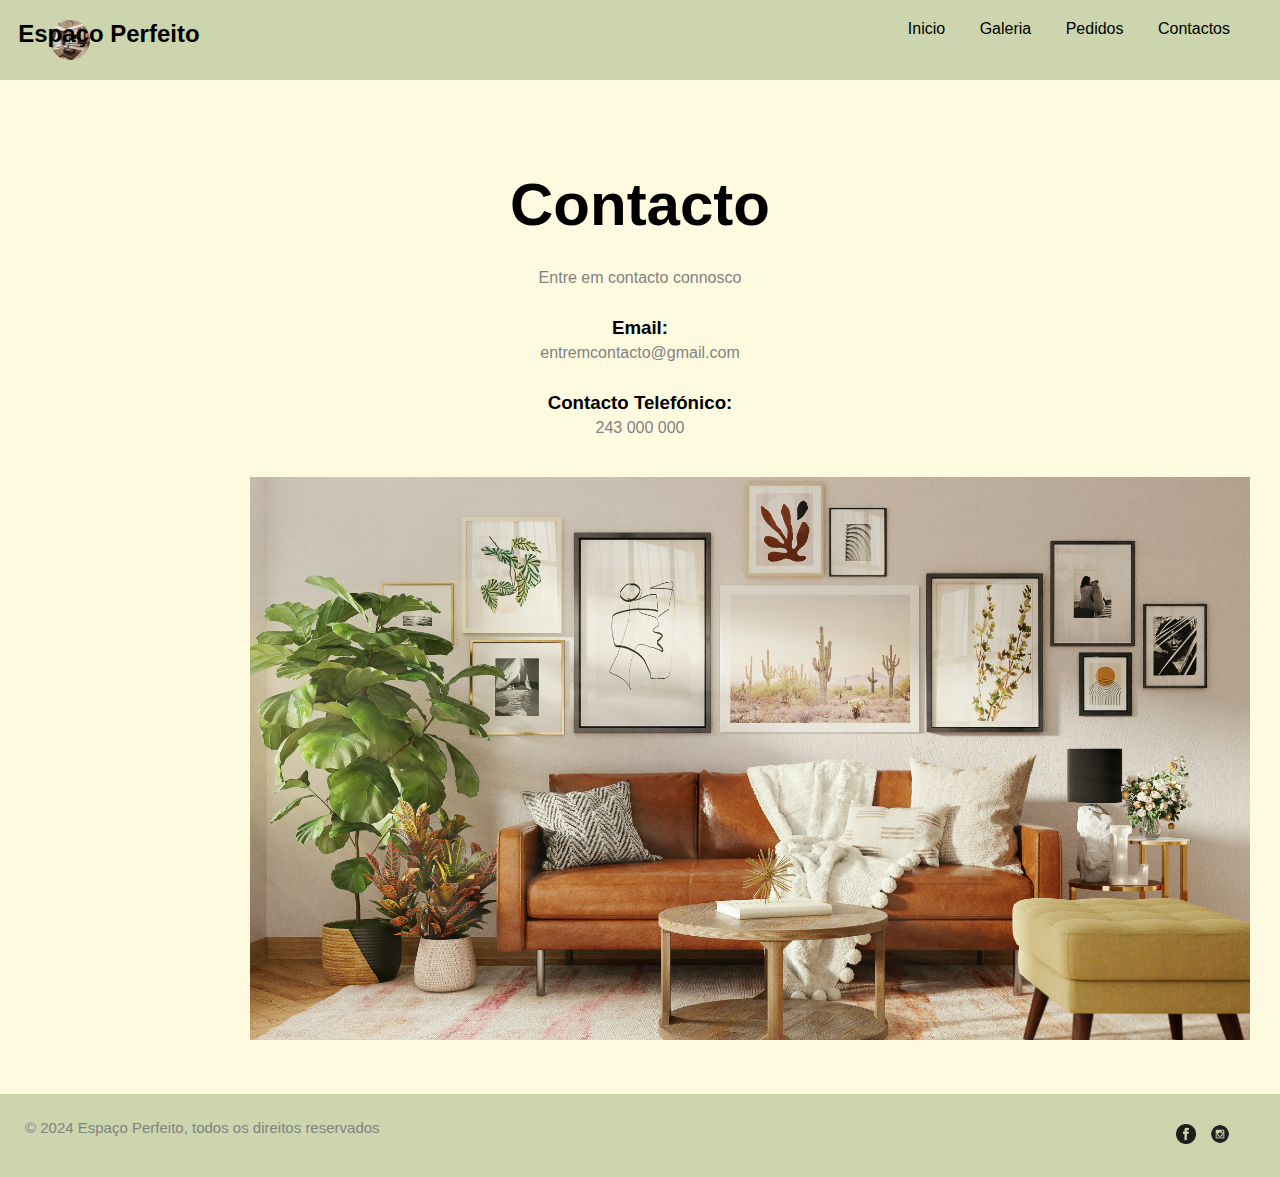
<file: contactos.html>
<!DOCTYPE html>
<html lang="pt">
<head>
    <meta charset="UTF-8">
    <meta name="viewport" content="width=device-width, initial-scale=1.0">
    <meta name="author" content="Margarida Nogueira">
    <meta name="description" content="A sua oficina de interiores">
    <meta name="keywords" content="cortinados, esponjas, alomafadas, feito a medida, oficina, criativo, abajures, bebe, orçamento">
    <meta name="robots" content="follow">

    <title>Oficina</title>
    <link rel="stylesheet" href="css/style_contactos.css">

</head>
<body>
    
    <!-- Cabeçalho -->

    <header>
        <img src="img/index_img/decoration.jpg" alt="">
        <h2 class="logo">Espaço Perfeito</h2>

        <nav>
            <a href="index.html">Inicio</a>
            <a href="galeria.html">Galeria</a>
            <a href="pedidos.html">Pedidos</a>
            <a href="contactos.html">Contactos</a>
        </nav>

    </header>
         <section>
            <div class="titulo">
                <h2>
                    Contacto
                </h2> 
            </div>
                <div class="texto">
                    <p>Entre em contacto connosco</p>
                </div>
                <div class="texto_contacto">
                    <h3><span>Email:</span></h3>
                        <p>entremcontacto@gmail.com</p>
                    <h3><span>Contacto Telefónico:</span></h3>
                        <p>243 000 000</p>
                 </div>
                <div class="imagem">
                    <img src="img/index_img/divisoria01.jpg" alt="">
                </div>

            </div>
         </section>

<!-- Footer -->

<footer>
    <p>
        &copy; 2024 Espaço Perfeito, todos os direitos reservados
    </p>

    <div class="redes_sociais">
        <a href="#"><img class="lg" src="img/index_img/social.png" alt=""></a>
        <a href="#"><img class="lg" src="img/index_img/insta.png" alt=""></a>
    </div>
</footer>
    </html>
</file>
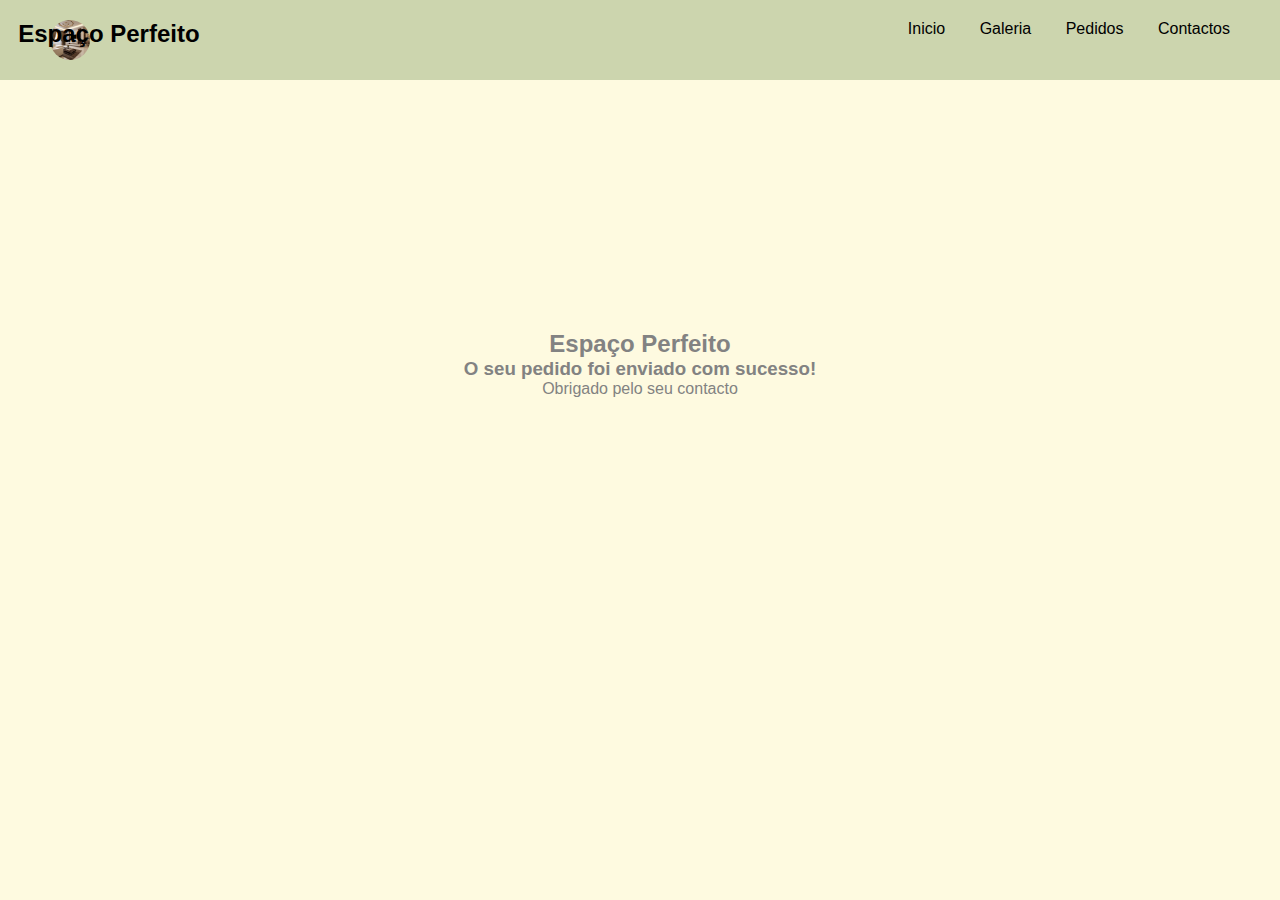
<file: enviado.html>
<!DOCTYPE html>
<html lang="pt">
<head>
    <meta charset="UTF-8">
    <meta name="viewport" content="width=device-width, initial-scale=1.0">
    <title>Oficina</title>
    <link rel="stylesheet" href="css/style_enviado.css">
</head>
<body id="pedido">
    
<!-- Cabeçalho -->

<header>
    <img src="img/index_img/decoration.jpg" alt="">
    <h2 class="logo">Espaço Perfeito</h2>

    <nav>
        <a href="index.html">Inicio</a>
        <a href="galeria.html">Galeria</a>
        <a href="pedidos.html">Pedidos</a>
        <a href="contactos.html">Contactos</a>
    </nav>

</header>

<!-- Enviado -->

<div class="container-form enviado">
    <h2>Espaço Perfeito</h2>
    <h3>O seu pedido foi enviado com sucesso!</h3>
    <p>Obrigado pelo seu contacto</p>
</div>

</body>
</html>
</file>
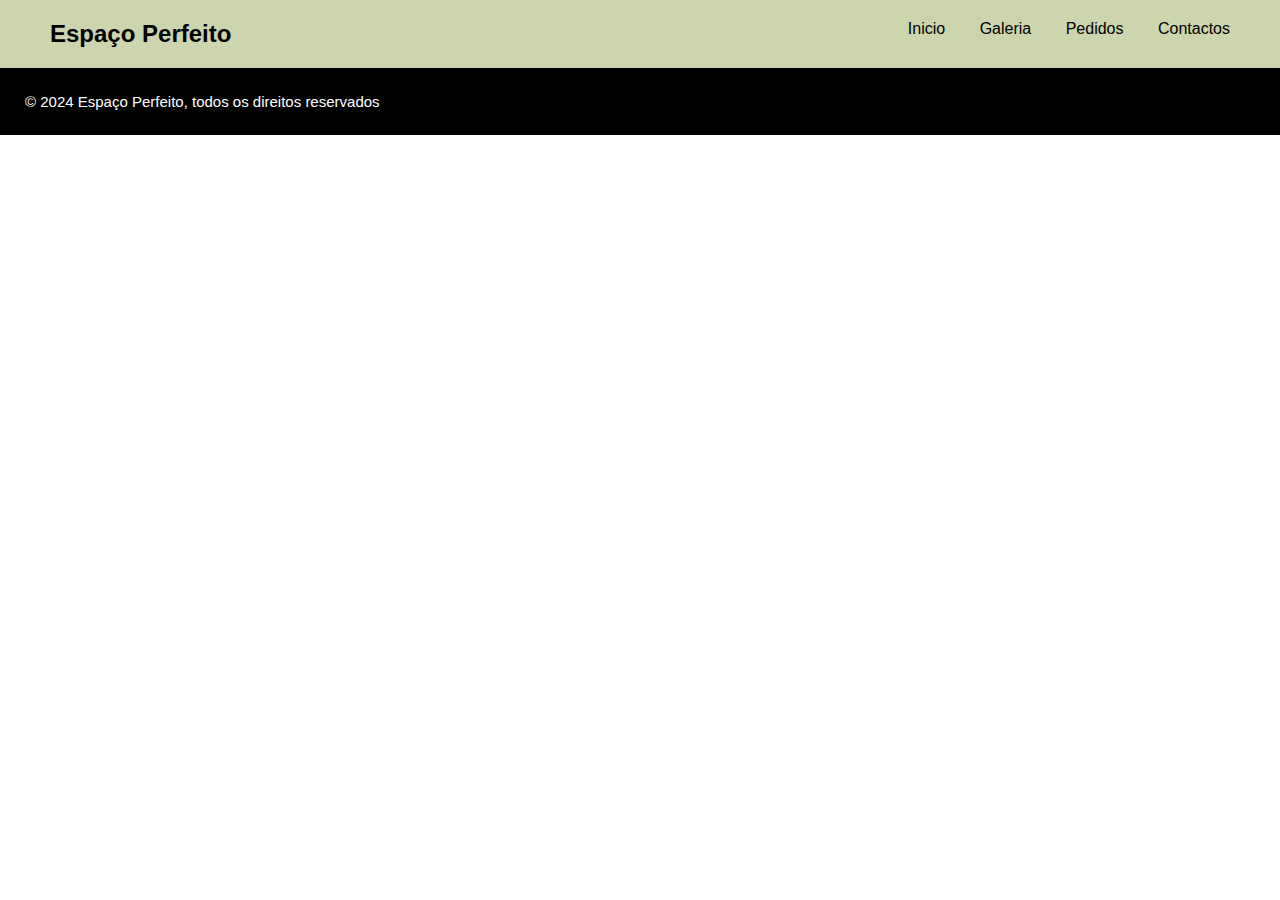
<file: galeria.html>
<!DOCTYPE html>
<html lang="pt">
<head>
    <meta charset="UTF-8">
    <meta name="viewport" content="width=device-width, initial-scale=1.0">
    <meta name="author" content="Margarida Nogueira">
    <meta name="description" content="A sua oficina de interiores">
    <meta name="keywords" content="cortinados, esponjas, alomafadas, feito a medida, oficina, criativo, abajures, bebe, orçamento">
    <meta name="robots" content="follow">

    <title>Oficina</title>
    <link rel="stylesheet" href="css/style_galeria.css">
    <script src="script/Slideshow.js"></script>

   

</head>
<body>
    
    <!-- Cabeçalho -->

    <header>

        <h2 class="logo">Espaço Perfeito</h2>

        <nav>
            <a href="index.html">Inicio</a>
            <a href="galeria.html">Galeria</a>
            <a href="pedidos.html">Pedidos</a>
            <a href="contactos.html">Contactos</a>
        </nav>

    </header>

    <!-- Slides Almofadas -->
    
    <div id="slideshow">
      <div class="slide-wrapper">

          <!-- Define each of the slides
       and write the content -->

          <div class="slide">
              <h1 class="slide_al1">
              </h1>
          </div>

          <div class="slide">
              <h1 class="slide_al2">
              </h1>
          </div>

          <div class="slide">
              <h1 class="slide_al3">
              </h1>
          </div>

          <div class="slide">
            <h1 class="slide_al4">
            </h1>
        </div>

      </div>
  </div>
    
    <!-- Footer -->

    <footer>
        <p>
            &copy; 2024 Espaço Perfeito, todos os direitos reservados
        </p>
    </footer>
    </html>
</file>
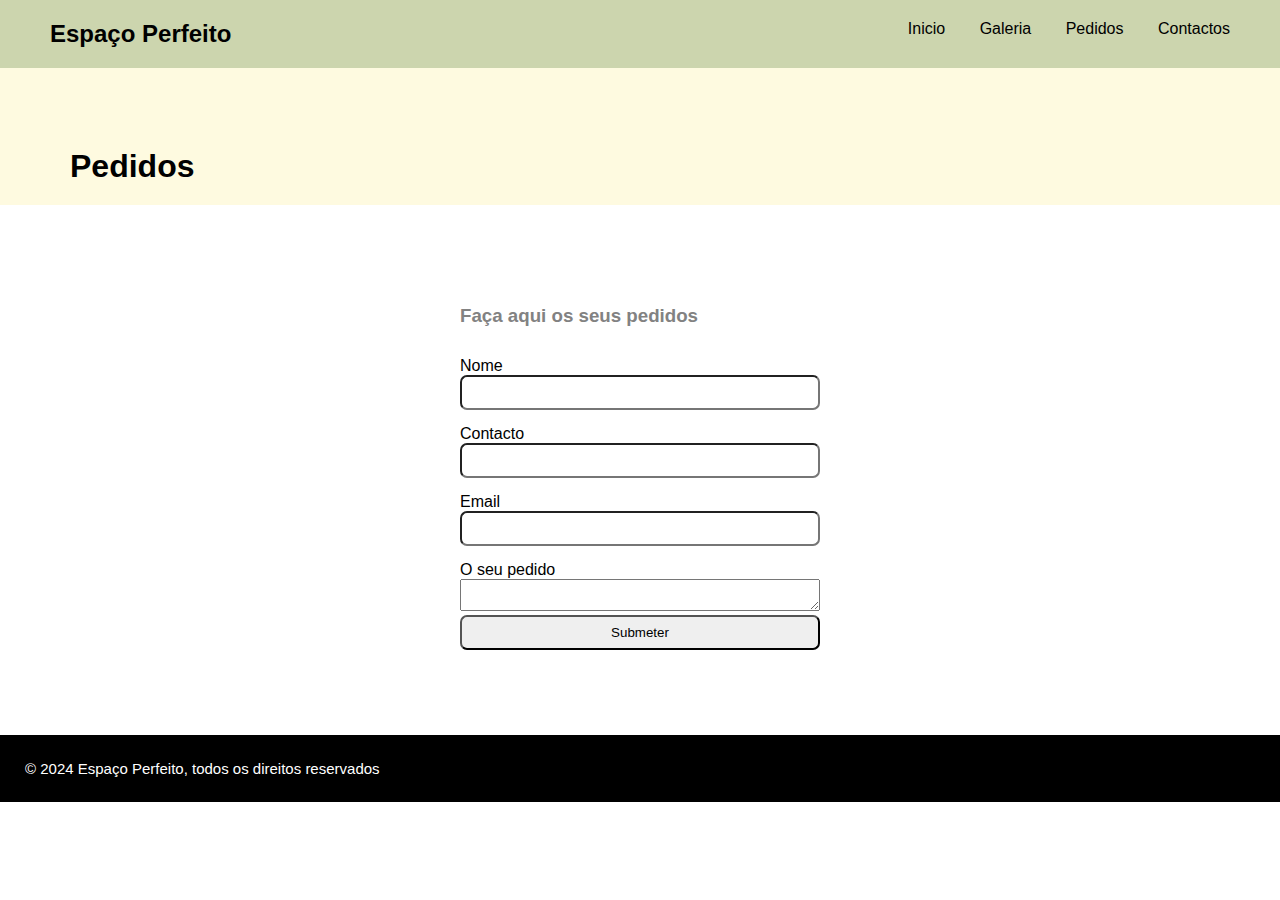
<file: pedidos.html>
<!DOCTYPE html>
<html lang="pt">
<head>
    <meta charset="UTF-8">
    <meta name="viewport" content="width=device-width, initial-scale=1.0">
    <meta name="author" content="Margarida Nogueira">
    <meta name="description" content="A sua oficina de interiores">
    <meta name="keywords" content="cortinados, esponjas, alomafadas, feito a medida, oficina, criativo, abajures, bebe, orçamento">
    <meta name="robots" content="follow">

    <title>Oficina</title>
    <link rel="stylesheet" href="css/style_pedidos.css">

</head>
<body>
    
    <!-- Cabeçalho -->

    <header>

        <h2 class="logo">Espaço Perfeito</h2>

        <nav>
            <a href="index.html">Inicio</a>
            <a href="galeria.html">Galeria</a>
            <a href="pedidos.html">Pedidos</a>
            <a href="#">Contactos</a>
        </nav>

    </header>

    <!-- Titulo pedidos -->

    <section>
        <div class="titulo">
            <h1> Pedidos </h1>
        </div>
    </section>

    <!-- Formulario -->

    <section>
        <div class="form">
        <h3>Faça aqui os seus pedidos</h3> 

            <form action="#" name="pedidos" method="POST" data-netlify="true">
                 
                <label for="Nome">Nome</label>
                <input type="text" name="Nome" id="Nome" aria-required="true">

                <label for="Contacto">Contacto</label>
                <input type="text" name="Contacto" id="Contacto">

                <label for="email">Email</label>
                <input type="email" name="email" id="email">

                <label for="Pedido">O seu pedido</label>
                <textarea name="Pedido" id="Pedido" aria-required="true"></textarea>
    
                <input type="submit" value="Submeter">
            </form>
        </div>
    </section>

    <!-- Footer -->

    <footer>
        <p>
            &copy; 2024 Espaço Perfeito, todos os direitos reservados
        </p>
    </footer>
    </html>
</file>
<file: css/style_contactos.css>
:root{
    --cor-cabeçalho: #ccd5aeff;
    --cor-fundo-letras: #e9edc9ff;
    --cor-fundo: #fefae0ff;
    --papaya-whip: #faedcdff;
    --cor-span: #d4a373ff;
    --cor-texto-titulos: black;
    --cor-texto: #828282;
}

@import url('https://fonts.googleapis.com/css2?family=Quicksand:wght@300..700&display=swap');

body{
    font-family: Quicksand, sans-serif;
}

*{
    margin: 0;
    padding: 0px;
    box-sizing: border-box;
}

/* Cabeçalho */

header{
    display: flex;
    background-color: var(--cor-cabeçalho);
    color: var(--cor-texto-titulos);
    justify-content: space-between;
    justify-items: center;
    padding: 20px 50px;
}

header img{
    border-radius: 50%;
    width: 40px;
    margin-right: -750px;

}

header a{
    text-decoration: none;
    color: var(--cor-texto-titulos);
    margin-left: 30px;
}

/* Contactos */

.titulo{
    padding-top: 90px;
    background-color: var(--cor-fundo);
    color: var(--cor-texto-titulos);
    text-align: center;
    font-size: 40px;
}

.texto{
    background-color: var(--cor-fundo);
    color: var(--cor-texto-titulos);
    text-align: center;
    padding: 5px;
    padding-top: 30px;
    padding-bottom: 20px;
}
.texto p{
    color: var(--cor-texto);
}

.texto_contacto{
    background-color: var(--cor-fundo);
    color: var(--cor-texto-titulos);
    text-align: center;
    padding: 10px;
}

.texto_contacto h3{
    padding-bottom: 5px;
}

.texto_contacto p{
    color: var(--cor-texto);
    padding-bottom: 30px;
}

.imagem{
    padding-left: 250px;
    padding-bottom: 50px;
    background-color: var(--cor-fundo);
}

img {
    width: 1000px;
}

/* Footer */

footer {
    display: flex;
    background-color: var(--cor-cabeçalho);
    color: var(--cor-texto);
    text-align: left;
    padding: 25px;
    font-size: 15px;
    position: relative;
    justify-content: space-between;
}

.redes_sociais{
    padding-right: 20px;
}

.redes_sociais img {
    padding: 5px;
    width: 30px;
}
</file>
<file: css/style_enviado.css>
:root{
    --cor-cabeçalho: #ccd5aeff;
    --cor-fundo-letras: #e9edc9ff;
    --cor-fundo: #fefae0ff;
    --papaya-whip: #faedcdff;
    --cor-span: #d4a373ff;
    --cor-texto-titulos: black;
    --cor-texto: #828282;
}

@import url('https://fonts.googleapis.com/css2?family=Quicksand:wght@300..700&display=swap');

body{
    font-family: Quicksand, sans-serif;
}

*{
    margin: 0;
    padding: 0px;
    box-sizing: border-box;
}

/* Cabeçalho */

header{
    display: flex;
    background-color: var(--cor-cabeçalho);
    color: var(--cor-texto-titulos);
    justify-content: space-between;
    justify-items: center;
    padding: 20px 50px;
}

header img{
    border-radius: 50%;
    width: 40px;
    margin-right: -750px;

}

header a{
    text-decoration: none;
    color: var(--cor-texto-titulos);
    margin-left: 30px;
}

#pedido{
    background-color: var(--cor-fundo);
}

.enviado{
    padding-top: 250px;
    text-align: center;
    color: var(--cor-texto);
}
</file>
<file: css/style_galeria.css>
:root{
    --cor-cabeçalho: #ccd5aeff;
    --cor-fundo-letras: #e9edc9ff;
    --cor-fundo: #fefae0ff;
    --papaya-whip: #faedcdff;
    --cor-span: #d4a373ff;
    --cor-texto-titulos: black;
    --cor-texto: #828282;
}

@import url('https://fonts.googleapis.com/css2?family=Quicksand:wght@300..700&display=swap');

body{
    font-family: Quicksand, sans-serif;
}

*{
    margin: 0;
    padding: 0px;
    box-sizing: border-box;
}

/* Cabeçalho */

header{
    display: flex;
    background-color: var(--cor-cabeçalho);
    color: var(--cor-texto-titulos);
    justify-content: space-between;
    justify-items: center;
    padding: 20px 50px;
}

header a{
    text-decoration: none;
    color: var(--cor-texto-titulos);
    margin-left: 30px;
}

/* Titulo Galeria */

.t_gl{
  background-color: var(--cor-fundo);
  text-align: center;
}

.t_gl h1{
  padding-top: 80px;
  font-size: 50px;
  padding-bottom: 20px;
}

.t_gl p{
  padding-bottom: 20px;
  color: var(--cor-texto);
}

/* Almofadas */

.t_al{
  text-align: center;
  color: var(--cor-span);
  background-color: var(--cor-fundo);
  font-size: 20px;
  padding-bottom: 20px;
}

.slide_al{
  background-color: var(--cor-fundo);
}

iframe{
  display: flex;
  margin-left: auto;
  margin-right: auto;
  padding-bottom: 80px;
}

/* Cortinados */

.t_cor{
  text-align: center;
  color: var(--cor-span);
  background-color: var(--cor-fundo);
  font-size: 20px;
  padding-bottom: 20px;
}

.slide_cor{
  background-color: var(--cor-fundo);
}

iframe{
  display: flex;
  margin-left: auto;
  margin-right: auto;
  padding-bottom: 80px;
}

/* Esponjas */

.t_es{
  text-align: center;
  color: var(--cor-span);
  background-color: var(--cor-fundo);
  font-size: 20px;
  padding-bottom: 20px;
}

.slide_es{
  background-color: var(--cor-fundo);
}

iframe{
  display: flex;
  margin-left: auto;
  margin-right: auto;
  padding-bottom: 80px;
}

/* Footer */

footer {
  background-color: black;
  color: white;
  text-align: left;
  padding: 25px;
  font-size: 15px;
  position: relative;
  justify-content: space-between;
}
</file>
<file: css/style_pedidos.css>
:root{
    --cor-cabeçalho: #ccd5aeff;
    --cor-fundo-letras: #e9edc9ff;
    --cor-fundo: #fefae0ff;
    --papaya-whip: #faedcdff;
    --cor-span: #d4a373ff;
    --cor-texto-titulos: black;
    --cor-texto: #828282;
}

@import url('https://fonts.googleapis.com/css2?family=Quicksand:wght@300..700&display=swap');

body{
    font-family: Quicksand, sans-serif;
}

*{
    margin: 0;
    padding: 0px;
    box-sizing: border-box;
}

/* Cabeçalho */

header{
    display: flex;
    background-color: var(--cor-cabeçalho);
    color: var(--cor-texto-titulos);
    justify-content: space-between;
    justify-items: center;
    padding: 20px 50px;
}

header a{
    text-decoration: none;
    color: var(--cor-texto-titulos);
    margin-left: 30px;
}

/* Formulario */

.titulo{
    background-color: var(--cor-fundo);
    text-align: left;
    padding-top: 80px;
    padding-left: 70px;
    padding-bottom: 20px;
}

.form{
    width: 400px;
    margin: 50px auto;
    border: 1px solidvar(--cor-cabeçalho);
    padding: 20px;
    border-radius: 7px;
}

.form h3{
    text-align: left;
    margin-top: 30px;
    margin-bottom: 30px;
    color: var(--cor-texto);
}

label{
    display: block;
    color: var(--cor-texto-titulos);
}

input{
    display: block;
    width: 100%;
    padding: 8px;
    margin-bottom: 15px;
    border-radius: 7px;
}

textarea{
    width: 100%;
    
}

/* Footer */

footer {
    background-color: black;
    margin-top: 20px;
    color: white;
    text-align: left;
    padding: 25px;
    font-size: 15px;
    position: relative;
    justify-content: space-between;
}
</file>
